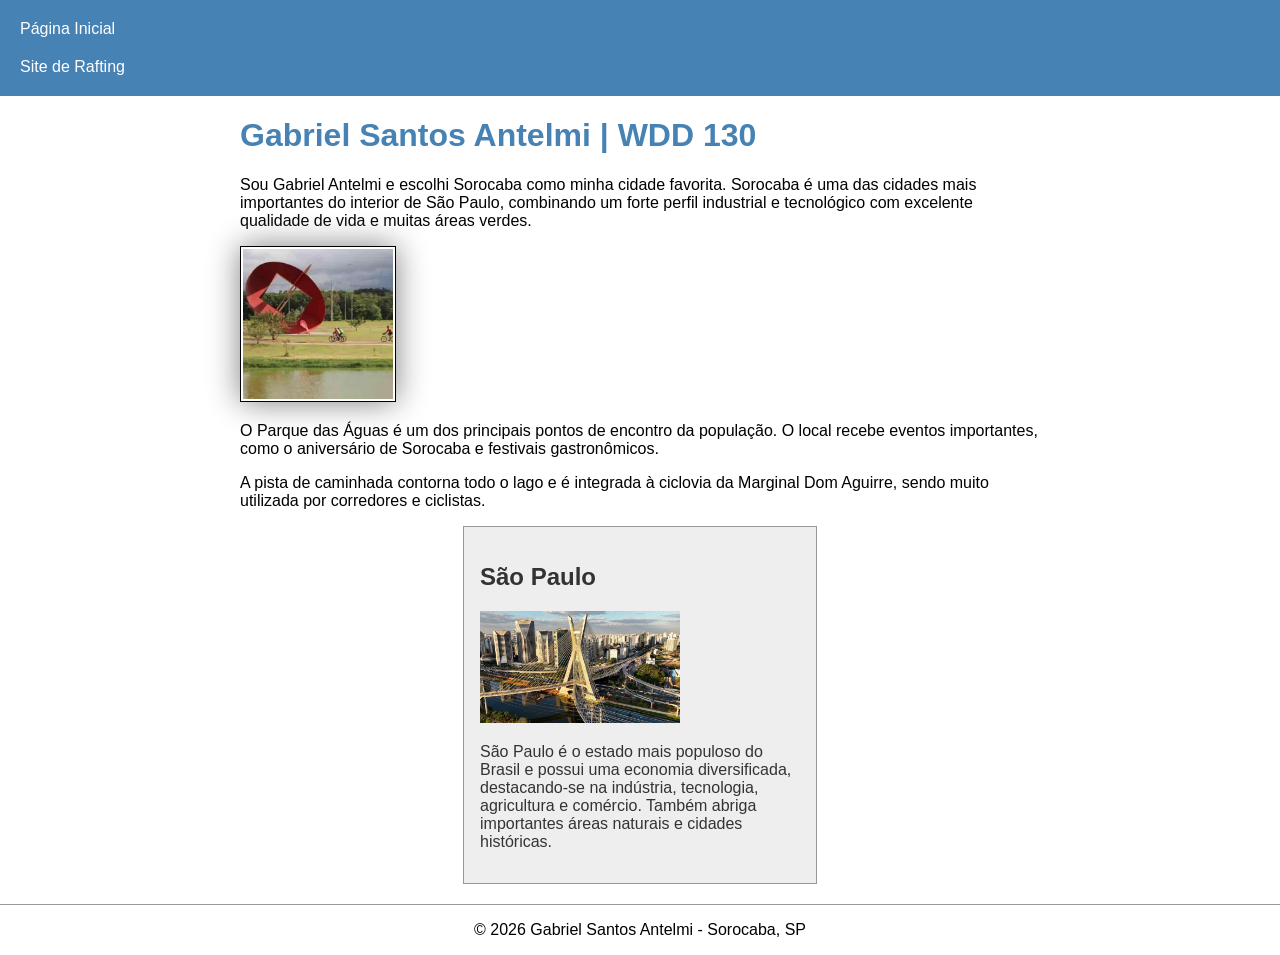
<file: index.html>
<!DOCTYPE html>
<html lang="pt-br">

<head>
    <meta charset="UTF-8">
    <meta name="viewport" content="width=device-width, initial-scale=1.0">

    <title>WDD 130 Gabriel Antelmi</title>

    <meta name="description"
        content="Gabriel Santos Antelmi - WDD 130. Página inicial do curso com informações pessoais e sobre Sorocaba, São Paulo.">

    <meta name="author" content="Gabriel Santos Antelmi">

    <link rel="stylesheet" href="estilos/estilos.css">
</head>

<body>

    <header>
        <nav>
            <a href="#">Página Inicial</a>
            <a href="wwr/">Site de Rafting</a>
        </nav>
    </header>

    <main>

        <h1>Gabriel Santos Antelmi | WDD 130</h1>

        <p>
            Sou Gabriel Antelmi e escolhi Sorocaba como minha cidade favorita.
            Sorocaba é uma das cidades mais importantes do interior de São Paulo,
            combinando um forte perfil industrial e tecnológico com excelente
            qualidade de vida e muitas áreas verdes.
        </p>

        <img src="imagens/perfil.jpg" alt="Parque das Águas em Sorocaba" width="200">

        <p>
            O Parque das Águas é um dos principais pontos de encontro da população.
            O local recebe eventos importantes, como o aniversário de Sorocaba e
            festivais gastronômicos.
        </p>

        <p>
            A pista de caminhada contorna todo o lago e é integrada à ciclovia da
            Marginal Dom Aguirre, sendo muito utilizada por corredores e ciclistas.
        </p>

    </main>

    <aside>

        <h2>São Paulo</h2>

        <img src="imagens/sao-paulo.jpg" alt="Paisagem do estado de São Paulo">

        <p>
            São Paulo é o estado mais populoso do Brasil e possui uma economia
            diversificada, destacando-se na indústria, tecnologia, agricultura e
            comércio. Também abriga importantes áreas naturais e cidades históricas.
        </p>

    </aside>

    <footer>
        <p>© 2026 Gabriel Santos Antelmi - Sorocaba, SP</p>
    </footer>

</body>

</html>
</file>
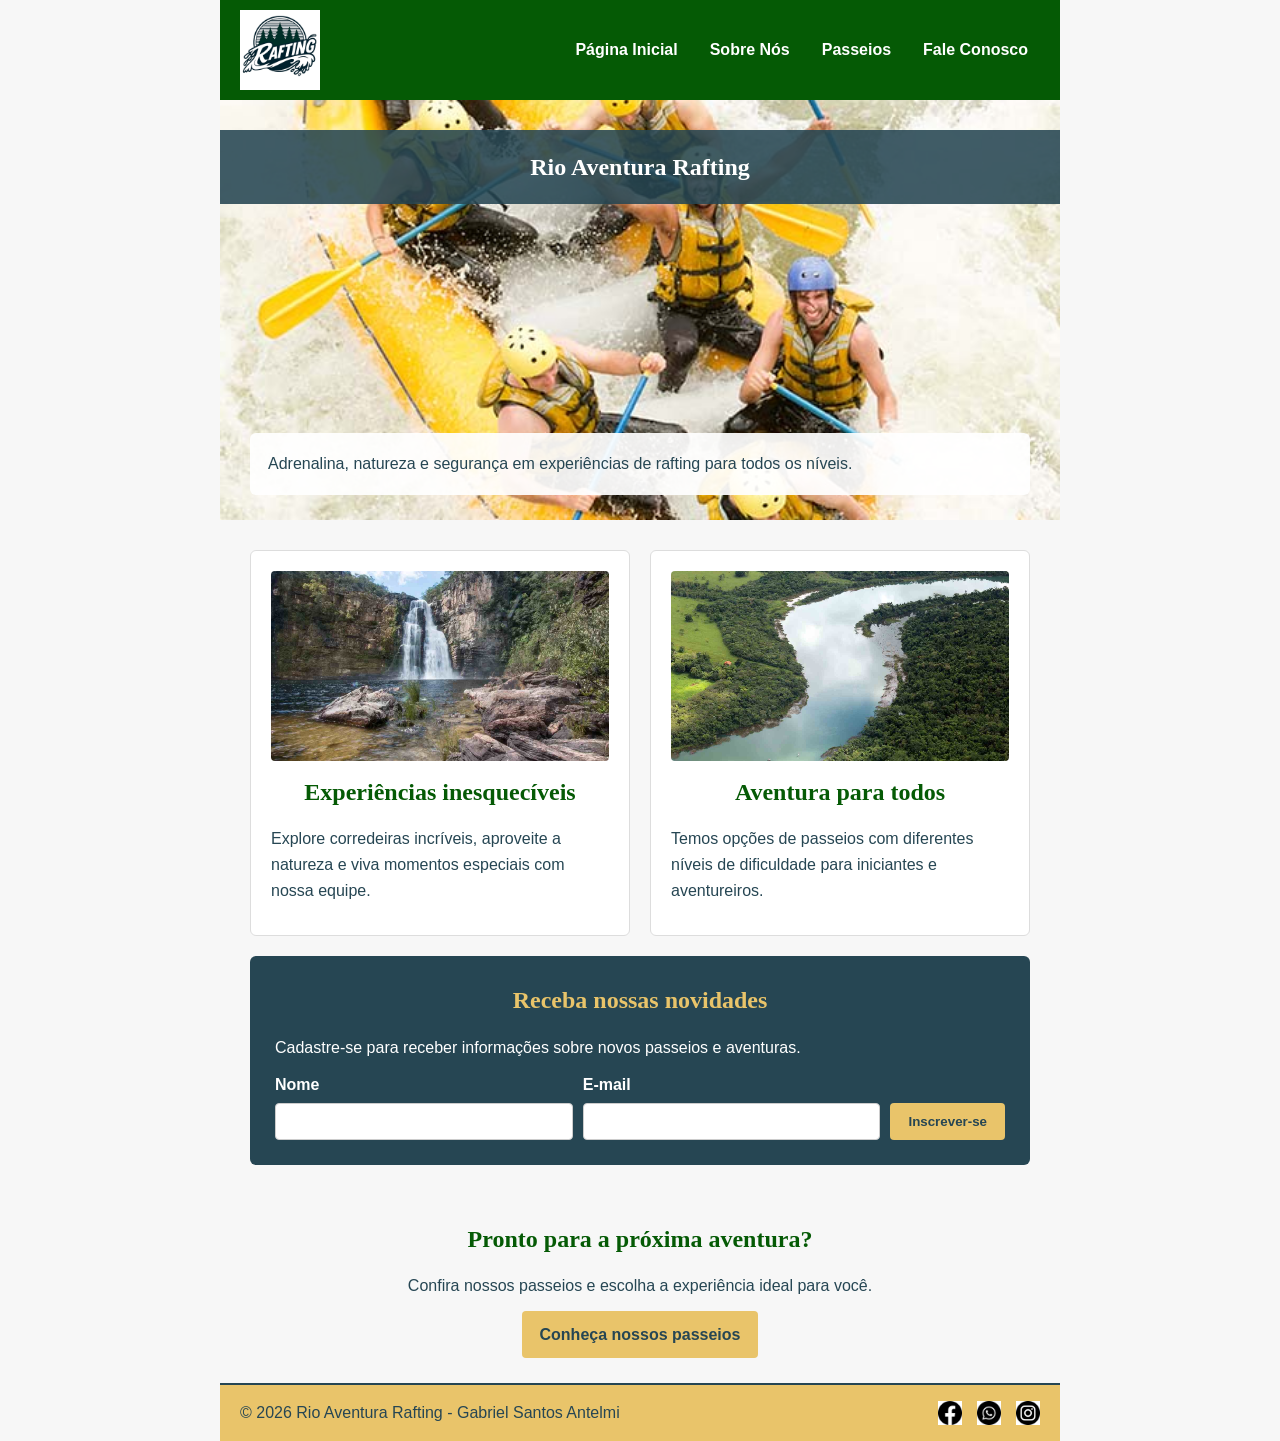
<file: wwr/index.html>
<!DOCTYPE html>
<html lang="pt-BR">
<head>
<meta charset="UTF-8">
<meta name="viewport" content="width=device-width, initial-scale=1.0">
<title>Rio Aventura Rafting - Página Inicial</title>
<meta name="description" content="Conheça a Rio Aventura Rafting, nossos passeios, experiências e aventuras em rios de águas emocionantes.">
<meta name="author" content="Gabriel Santos Antelmi">
<link rel="stylesheet" href="estilos/rafting.css">
</head>
<body>
    <header>
        <img class="logo" src="imagens/z-rapids-trees.png" alt="Logotipo da Rio Aventura Rafting">
        <nav>
            <a href="index.html">Página Inicial</a>
            <a href="sobre.html">Sobre Nós</a>
            <a href="passeios.html">Passeios</a>
            <a href="contato.html">Fale Conosco</a>
        </nav>
    </header>

<main>
<section class="hero-home">
<img src="imagens/rafting.jpg" alt="Equipe praticando rafting em águas agitadas">
<h1>Rio Aventura Rafting</h1>
<div class="hero-text"><p>Adrenalina, natureza e segurança em experiências de rafting para todos os níveis.</p></div>
</section>
<section class="home-grid">
<article class="home-card">
<img src="imagens/salto.jpg" alt="Aventura de rafting no Salto do Rio Negro">
<h2>Experiências inesquecíveis</h2>
<p>Explore corredeiras incríveis, aproveite a natureza e viva momentos especiais com nossa equipe.</p>
</article>
<article class="home-card">
<img src="imagens/parapa.jpg" alt="Rafting no Rio Paranapanema">
<h2>Aventura para todos</h2>
<p>Temos opções de passeios com diferentes níveis de dificuldade para iniciantes e aventureiros.</p>
</article>
<div class="newsletter">
<h2>Receba nossas novidades</h2>
<p>Cadastre-se para receber informações sobre novos passeios e aventuras.</p>
<form action="#" method="post">
<div><label for="nome-newsletter">Nome</label><input type="text" id="nome-newsletter" name="nome" required></div>
<div><label for="email-newsletter">E-mail</label><input type="email" id="email-newsletter" name="email" required></div>
<button type="submit">Inscrever-se</button>
</form>
</div>
</section>
<section class="cta">
<h2>Pronto para a próxima aventura?</h2>
<p>Confira nossos passeios e escolha a experiência ideal para você.</p>
<a class="btn" href="passeios.html">Conheça nossos passeios</a>
</section>
</main>
    <footer>
        <p>&copy; 2026 Rio Aventura Rafting - Gabriel Santos Antelmi</p>
        <nav class="redes-sociais">
            <a href="https://facebook.com"><img src="imagens/facebook-bw.jpg" alt="Página da Rio Aventura Rafting no Facebook"></a>
            <a href="https://web.whatsapp.com/"><img src="imagens/whatsapp-bw.jpg" alt="Contato da Rio Aventura Rafting no WhatsApp"></a>
            <a href="https://instagram.com"><img src="imagens/instagram-bw.jpg" alt="Perfil da Rio Aventura Rafting no Instagram"></a>
        </nav>
    </footer>

</body>
</html>
</file>
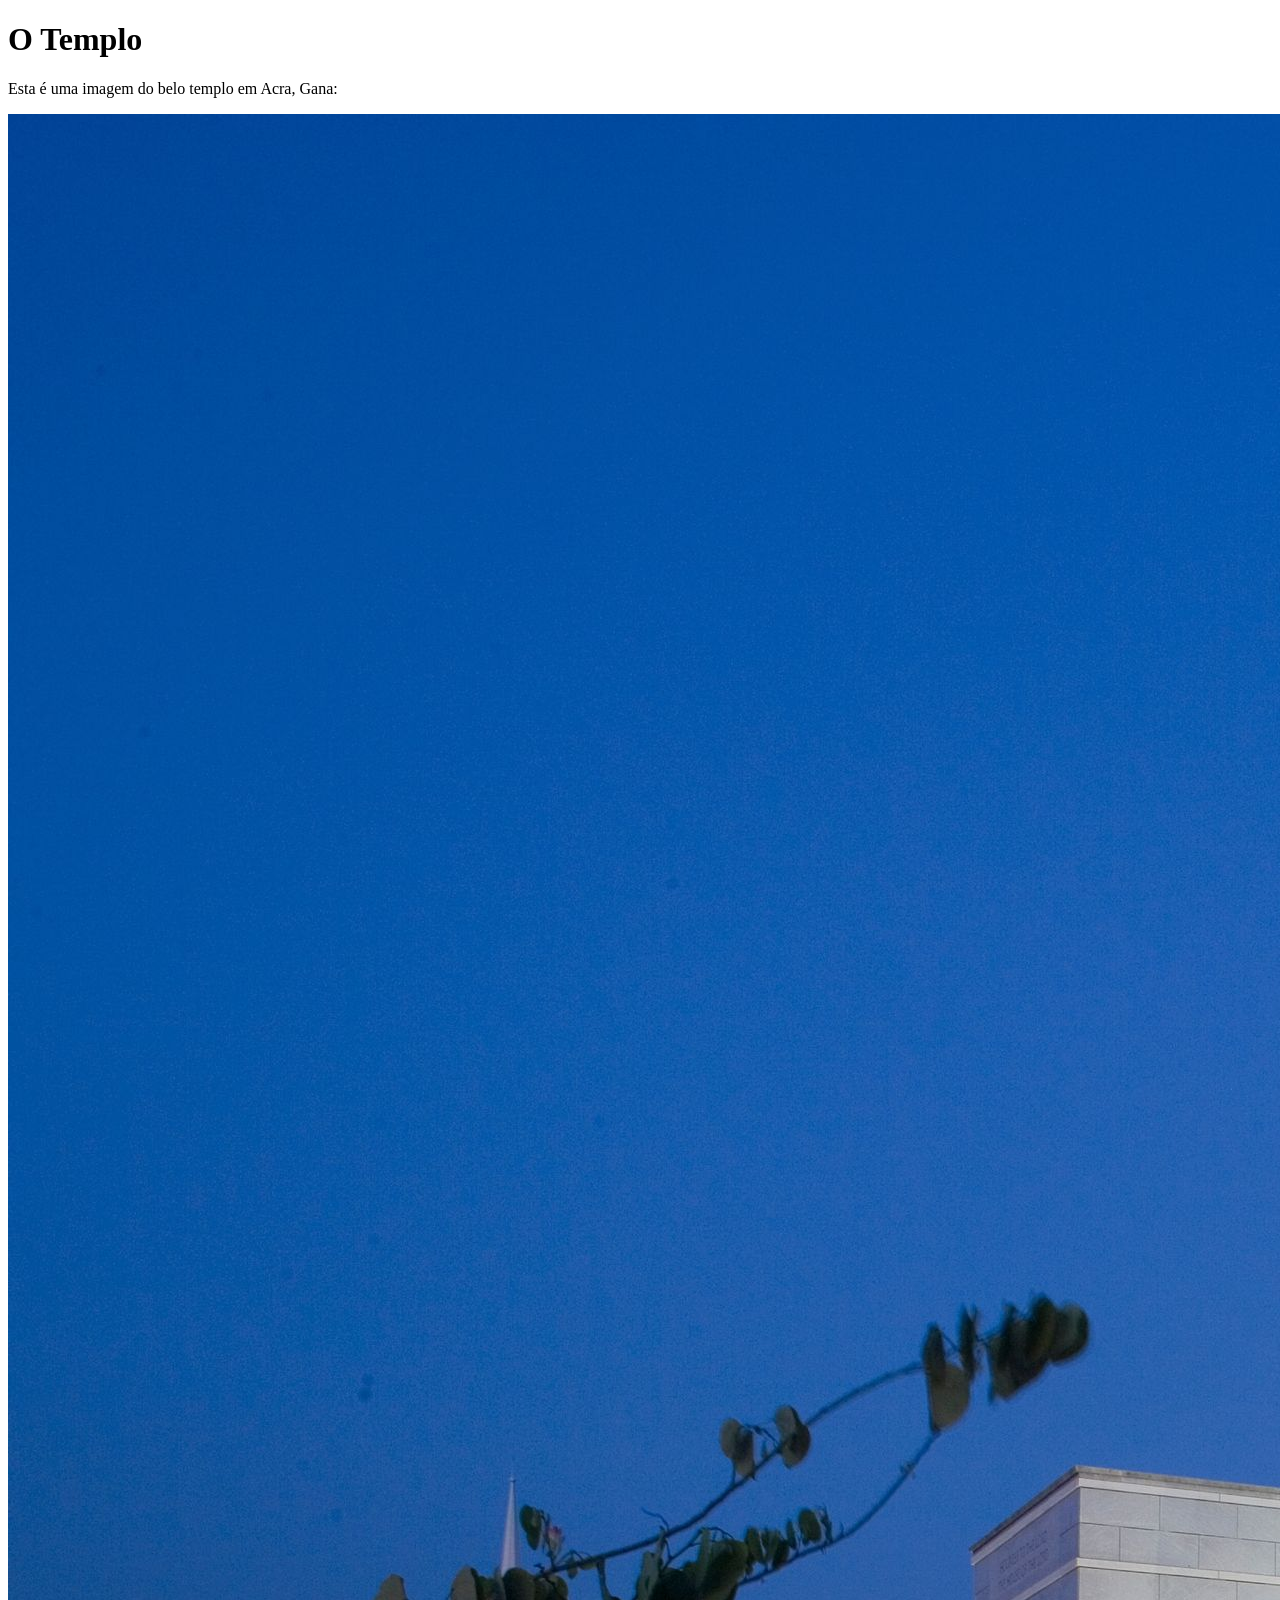
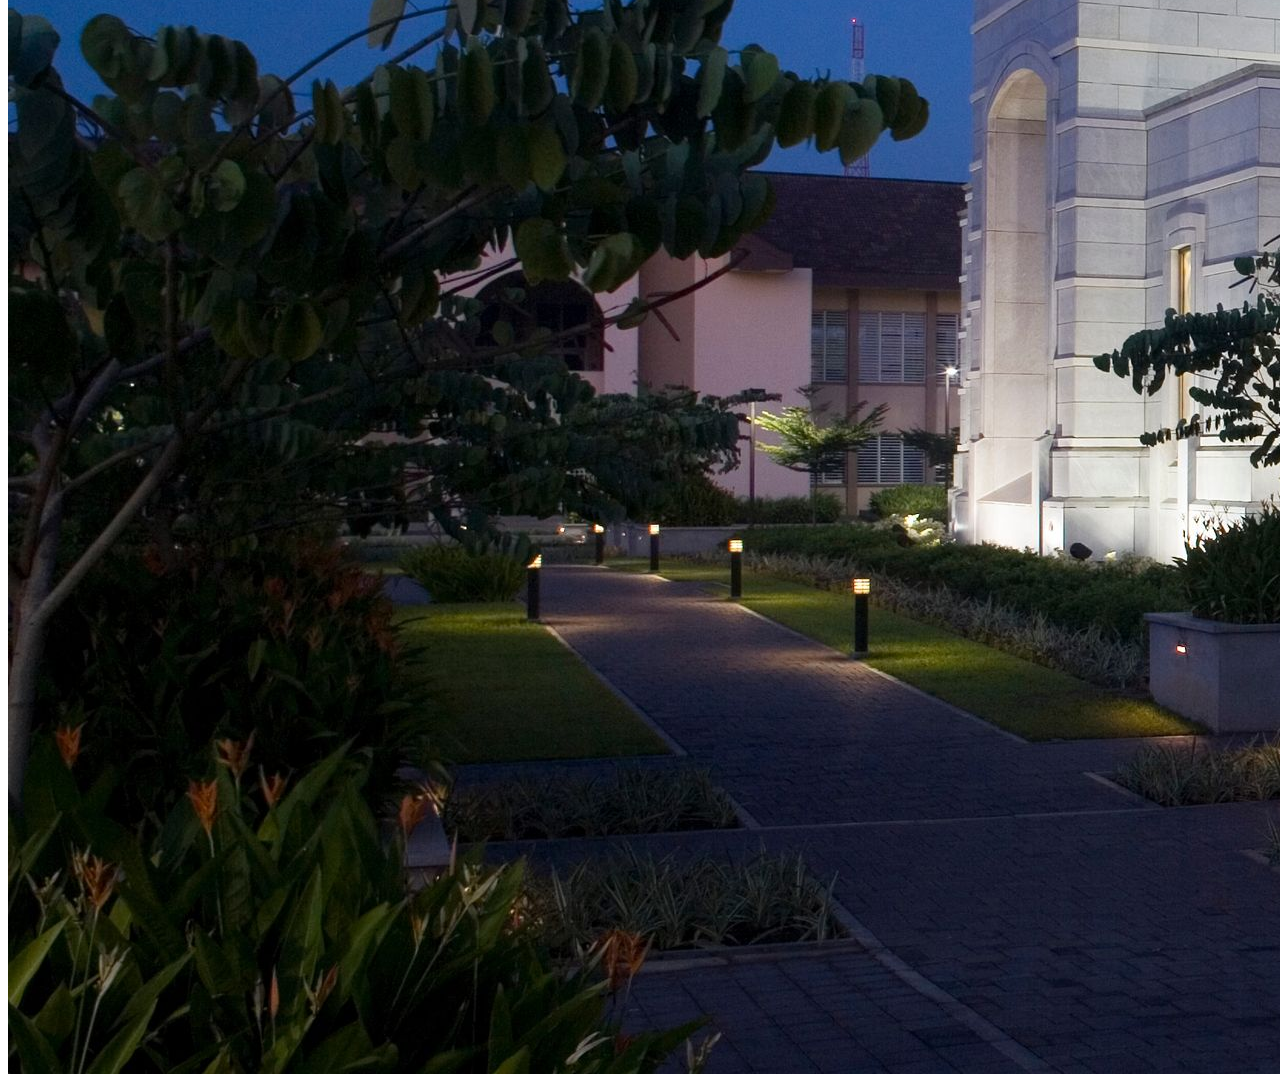
<file: semana01/imagens.html>
<!DOCTYPE html>
<html lang="pt-br">
<head>
    <meta charset="UTF-8">
    <meta name="viewport" content="width=device-width, initial-scale=1.0">
    <title>Imagem do Templo</title>
</head>
<body>
    <h1>O Templo</h1>
    <p>Esta é uma imagem do belo templo em Acra, Gana:</p>
    <img src="imagens/templo-largo.jpeg" alt="O Templo de Acra, Gana">
    
</body>
</html>
</file>
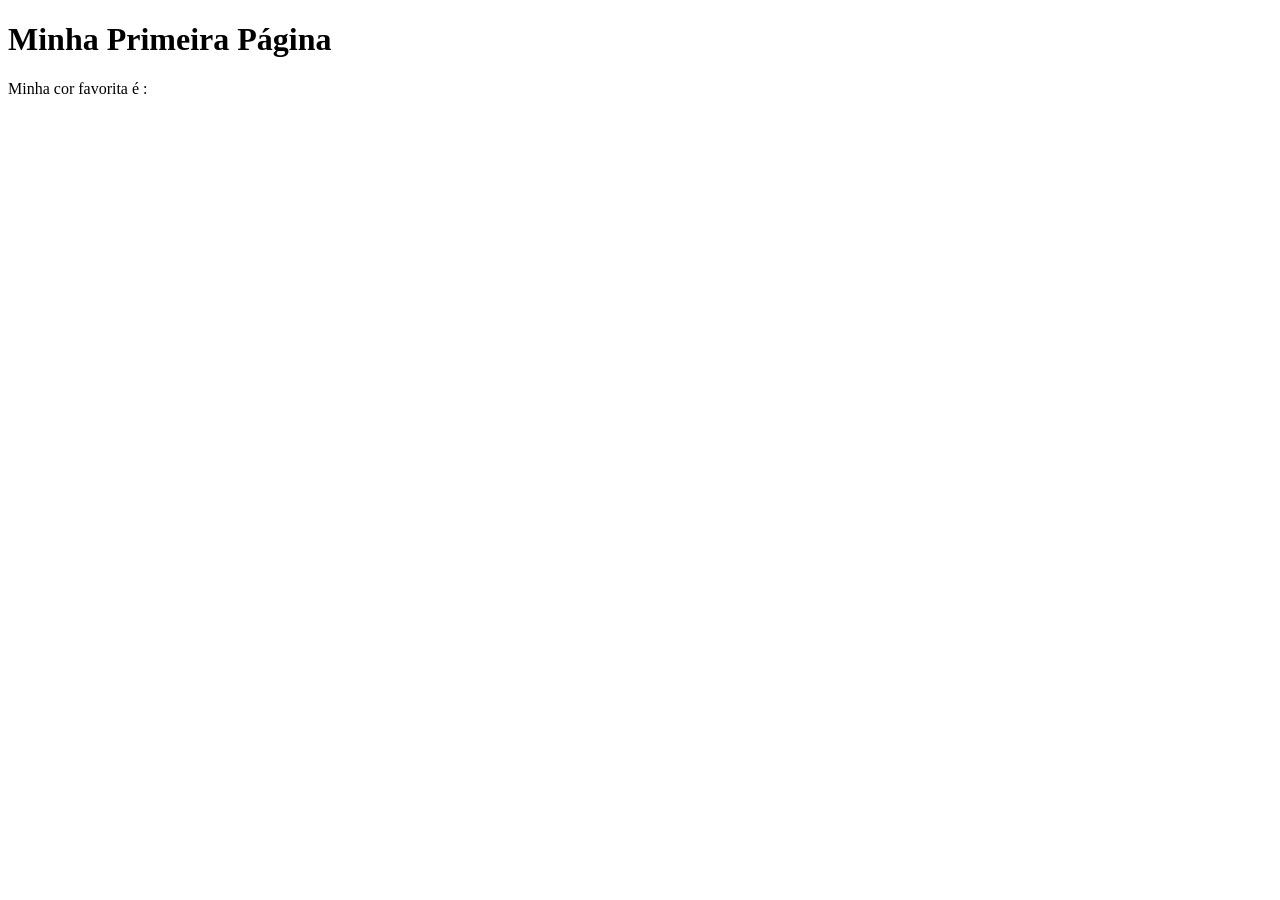
<file: semana01/primeira-pagina.html>
<!DOCTYPE html>
<html lang="pt-br">
<head>
    <meta charset="UTF-8">
    <meta name="viewport" content="width=device-width, initial-scale=1.0">
    <title>Minha Primeira Página</title>
</head>
<body>
    <h1>Minha Primeira Página</h1>
    <p>Minha cor favorita é : </p>
</body>
</html>
</file>
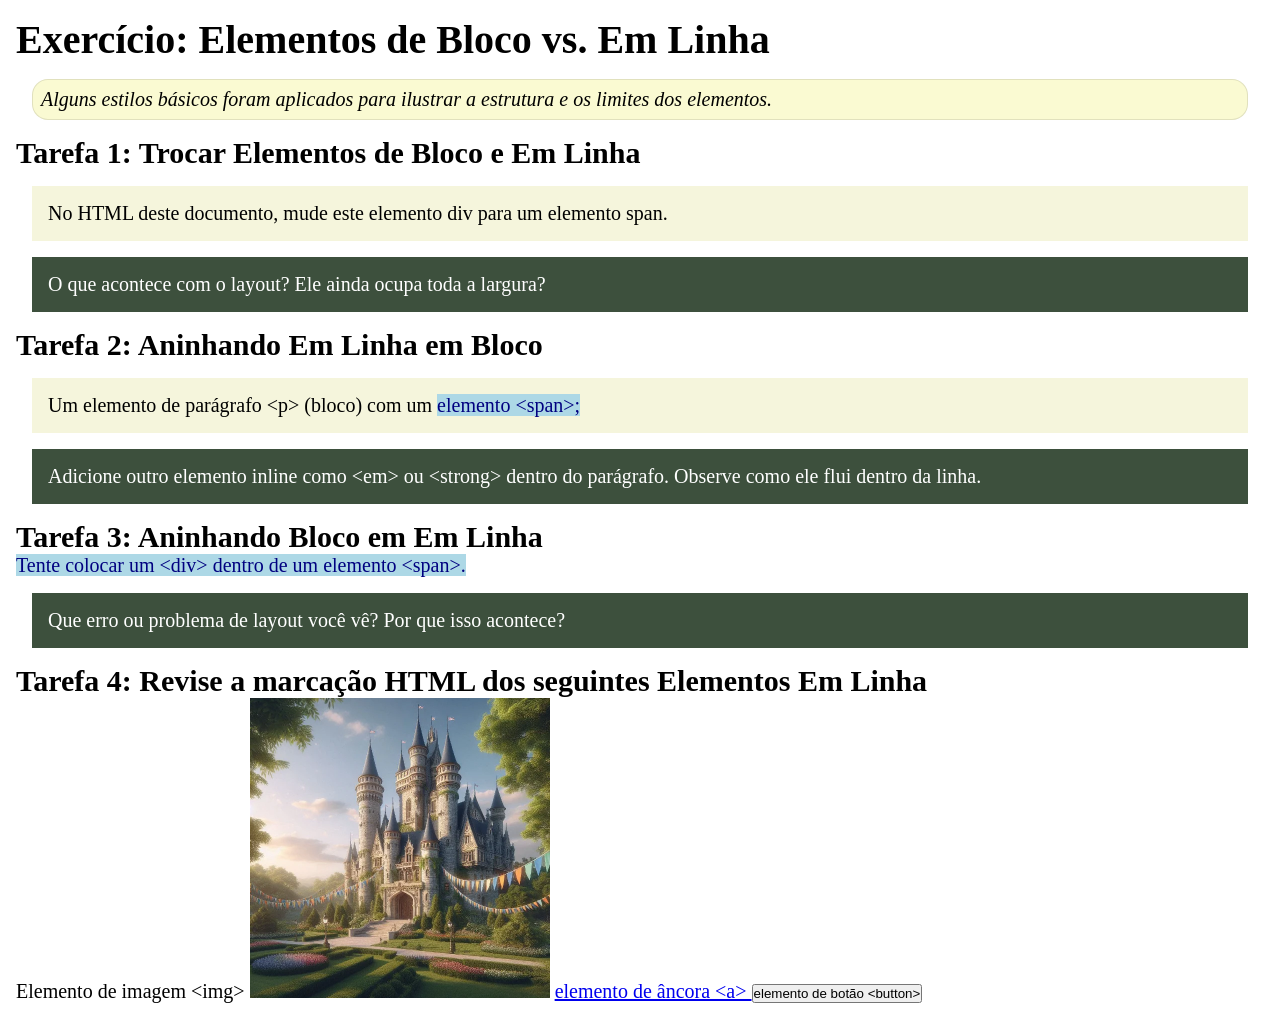
<file: semana02/bloco-vs-inline.html>
<!DOCTYPE html>
<html lang="pt-br">

<head>
    <meta charset="UTF-8">
    <meta name="viewport" content="width=device-width, initial-scale=1.0">
    <title>Exercício: Elementos de Bloco vs. Inline</title>
    <link rel="stylesheet" href="estilos/bloco-vs-inline.css">
</head>

<body>
    <main>
        <h1>Exercício: Elementos de Bloco vs. Em Linha</h1>
        <p class="note">Alguns estilos básicos foram aplicados para ilustrar a estrutura e os limites dos elementos.</p>

        <h2>Tarefa 1: Trocar Elementos de Bloco e Em Linha</h2>
        <div>No HTML deste documento, mude este elemento div para um elemento span.</div>

        <p class="question">O que acontece com o layout? Ele ainda ocupa toda a largura?</p>

        <h2>Tarefa 2: Aninhando Em Linha em Bloco</h2>
        <p>Um elemento de parágrafo &lt;p&gt; (bloco) com um <span>elemento &lt;span&gt;;</span></p>
        <p class="question">Adicione outro elemento inline como &lt;em&gt; ou &lt;strong&gt; dentro do parágrafo.
            Observe como ele flui dentro da linha.</p>

        <h2>Tarefa 3: Aninhando Bloco em Em Linha</h2>
        <span>Tente colocar um &lt;div&gt; dentro de um elemento &lt;span&gt;.</span>
        <p class="question">Que erro ou problema de layout você vê? Por que isso acontece?</p>


        <h2>Tarefa 4: Revise a marcação HTML dos seguintes Elementos Em Linha</h2>
        Elemento de imagem &lt;img&gt;
        <img src="imagens/castelo.webp" alt="imagem (imagens estão em linha)" width="300" height="300">
        <a href="https://churchofjesuschrist.org">elemento de âncora &lt;a&gt; </a>
        <button type="button">elemento de botão &lt;button&gt;</button>
    </main>
</body>

</html>
</file>
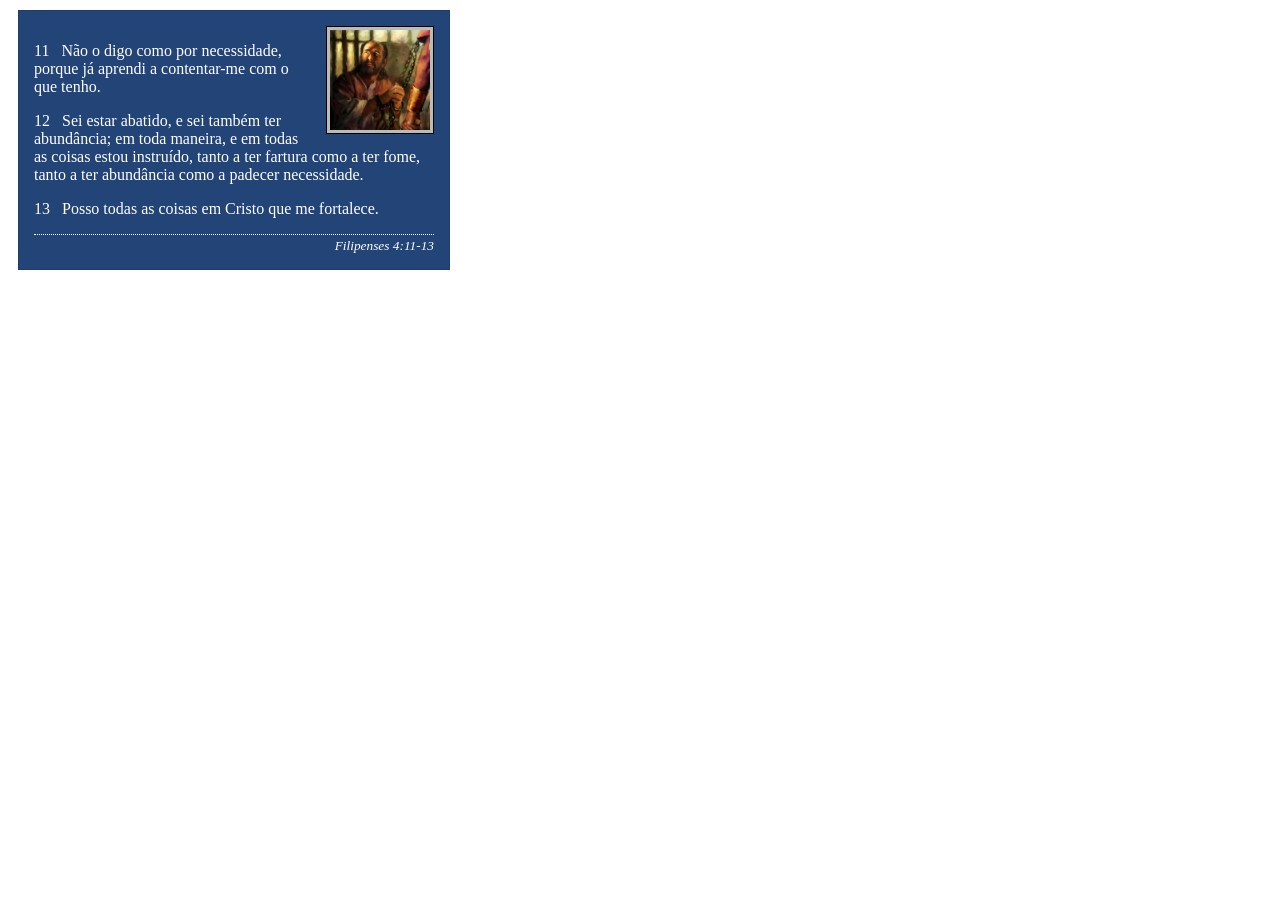
<file: semana02/box-model-solucao.html>
<!DOCTYPE html>
<html lang="pt-br">

<head>
    <meta charset="UTF-8">
    <meta name="viewport" content="width=device-width, initial-scale=1.0">
    <title>Atividade de Box Model</title>
    <link rel="stylesheet" href="estilos/box-model-solucao.css">
</head>

<body>
    <main>
        <div class="callout">
            <img src="imagens/apostolo-paulo-preso.webp" alt="Apóstolo Paulo - Preso em Roma" width="200" height="200">
            <blockquote>
                <p>11 &nbsp; Não o digo como por necessidade, porque já aprendi a contentar-me com o que tenho.</p>
                <p>12 &nbsp; Sei estar abatido, e sei também ter abundância; em toda maneira, e em todas as coisas estou
                    instruído, tanto a ter fartura como a ter fome, tanto a ter abundância como a padecer necessidade.
                </p>
                <p>13 &nbsp; Posso todas as coisas em Cristo que me fortalece.</p>
            </blockquote>
            <cite>Filipenses 4:11-13</cite>
        </div>
    </main>
</body>

</html>
</file>
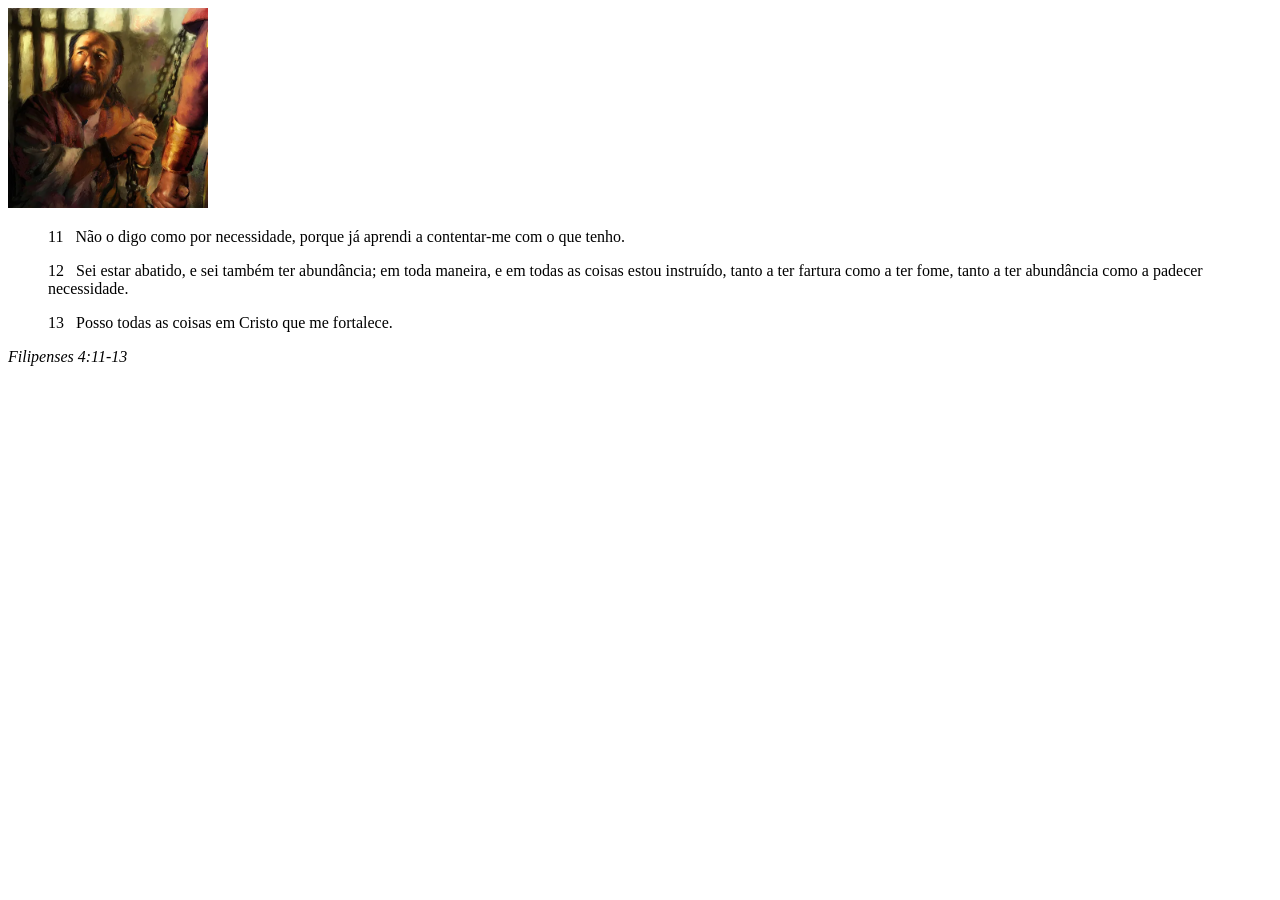
<file: semana02/box-model.html>
<!DOCTYPE html>
<html lang="pt-br">
<head>
    <meta charset="UTF-8">
    <meta name="viewport" content="width=device-width, initial-scale=1.0">
    <title>Atividade de Box Model</title>
</head>
<body>
    <main>
        <div class="callout">
            <img src="imagens/apostolo-paulo-preso.webp" alt="Apóstolo Paulo - Preso em Roma" width="200" height="200">
            <blockquote>
                <p>11 &nbsp; Não o digo como por necessidade, porque já aprendi a contentar-me com o que tenho.</p>
                <p>12 &nbsp; Sei estar abatido, e sei também ter abundância; em toda maneira, e em todas as coisas estou instruído, tanto a ter fartura como a ter fome, tanto a ter abundância como a padecer necessidade.</p>
                <p>13 &nbsp; Posso todas as coisas em Cristo que me fortalece.</p>
            </blockquote>
            <cite>Filipenses 4:11-13</cite>
        </div>
    </main>
</body>
</html>
</file>
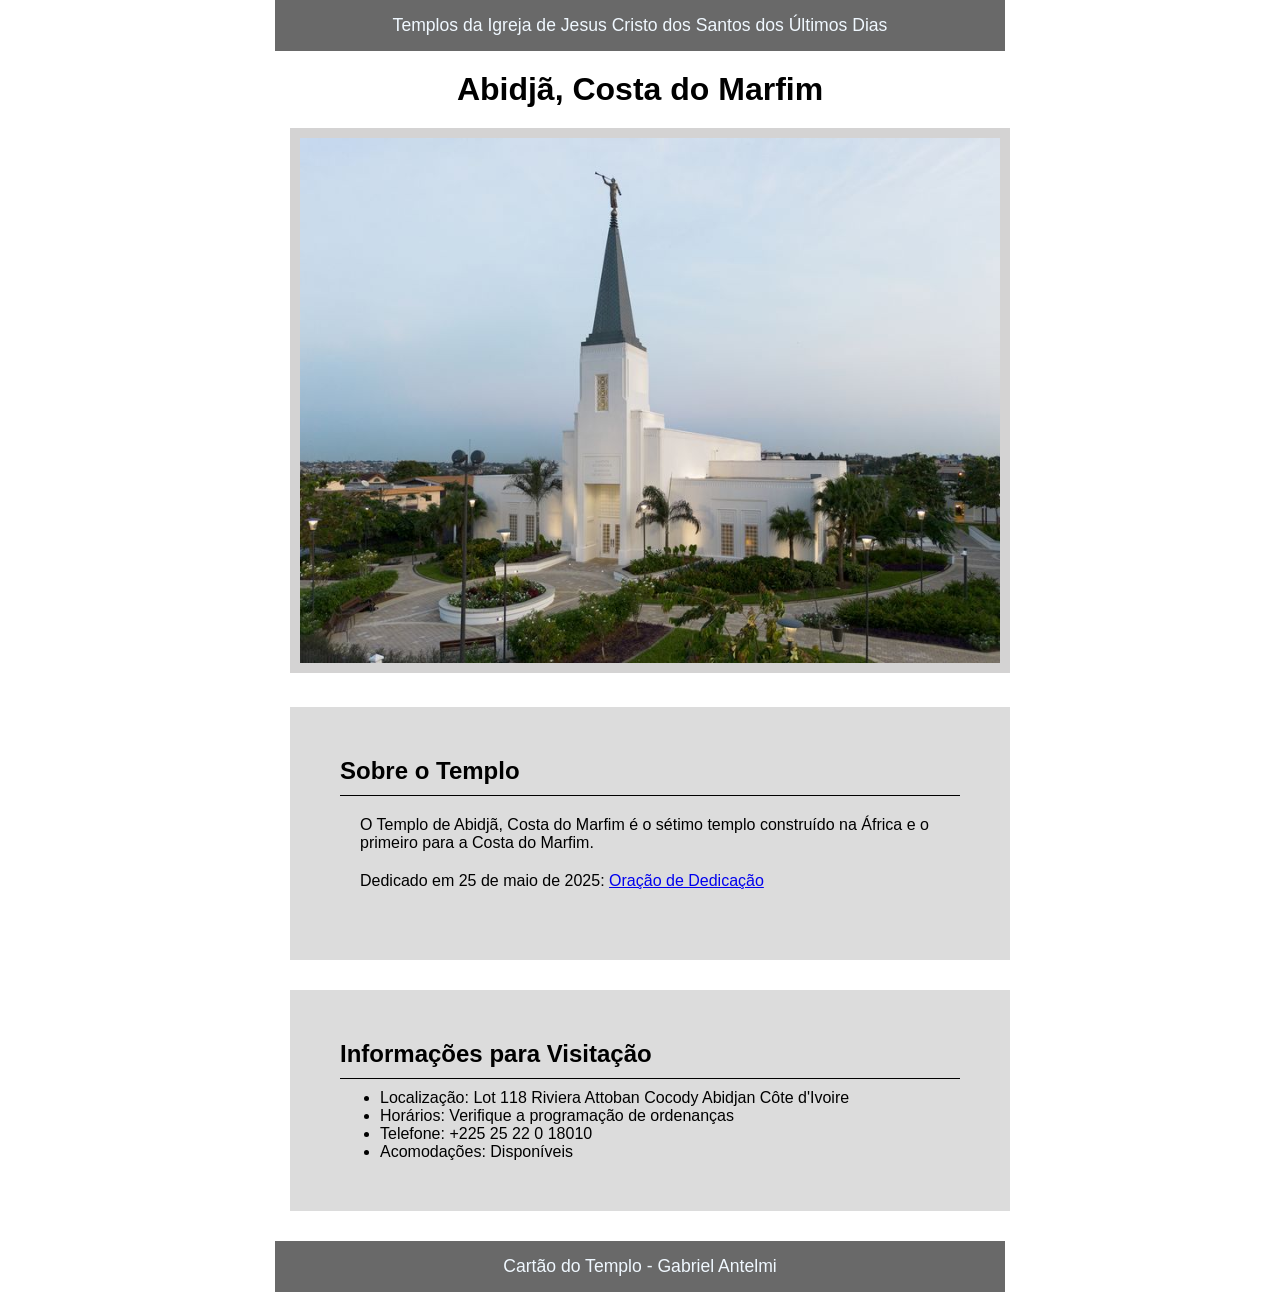
<file: semana02/templo.html>
<!DOCTYPE html>
<html lang="pt-br">

<head>
    <meta charset="UTF-8">
    <meta name="viewport" content="width=device-width, initial-scale=1.0">
    <link rel="stylesheet" href="templo.css">
    <title>Cartão do Templo - Abidjã, Costa do Marfim</title>
</head>

<body>
    <header>
        <p>Templos da Igreja de Jesus Cristo dos Santos dos Últimos Dias</p>
    </header>
    <main>
        <h1>Abidjã, Costa do Marfim</h1>
        <picture>
            <img src="imagens/abidja-costa-do-marfim.jpeg" alt="Templo de Abidjã, Costa do Marfim">
        </picture>
        <section>
            <h2>Sobre o Templo</h2>
            <p>O Templo de Abidjã, Costa do Marfim é o sétimo templo construído na África e o primeiro para a Costa do
                Marfim.</p>
            <p>Dedicado em 25 de maio de 2025: <a
                    href="https://www.churchofjesuschrist.org/temples/dedicatory-prayer/abidjan-ivory-coast-temple/2025-05-25?lang=eng"
                    target="_blank" rel="noopener noreferrer">Oração de Dedicação</a></p>
        </section>
        <section>
            <h2>Informações para Visitação</h2>
            <ul>
                <li>Localização: Lot 118 Riviera Attoban Cocody Abidjan Côte d'Ivoire</li>
                <li>Horários: Verifique a programação de ordenanças</li>
                <li>Telefone: +225 25 22 0 18010</li>
                <li>Acomodações: Disponíveis</li>
            </ul>
        </section>
    </main>
    <footer>
        <p>Cartão do Templo - Gabriel Antelmi</p>
    </footer>
</body>

</html>
</file>
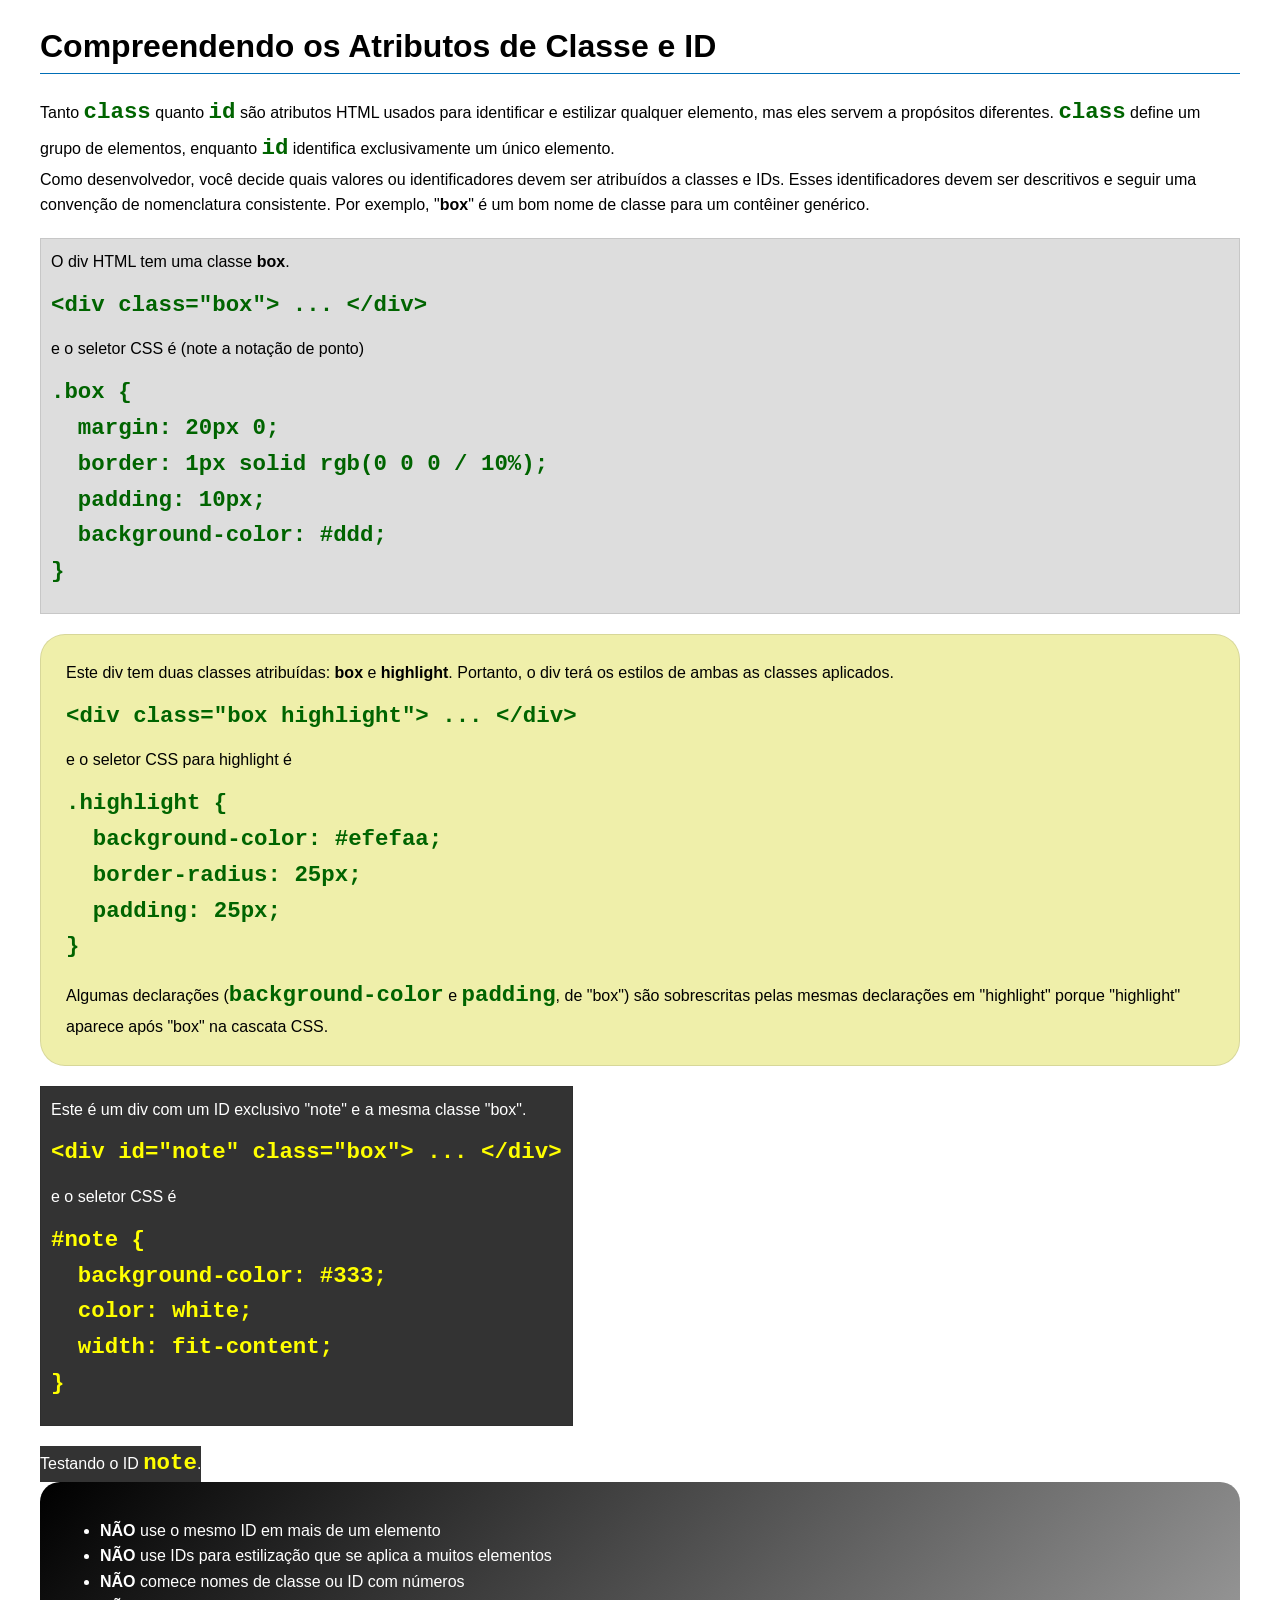
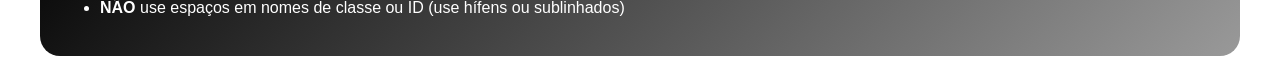
<file: semana03/classe-e-id.html>
<!DOCTYPE html>
<html lang="pt-br">

<head>
    <meta charset="UTF-8">
    <meta name="viewport" content="width=device-width, initial-scale=1.0">
    <title>Atributos de Classe vs ID</title>
    <link rel="stylesheet" href="estilos/classe-e-id.css">
</head>

<body>
    <h1>Compreendendo os Atributos de Classe e ID</h1>
    <p>Tanto <code>class</code> quanto <code>id</code> são atributos HTML usados para identificar e estilizar qualquer
        elemento, mas eles servem a propósitos diferentes. <code>class</code> define um grupo de elementos, enquanto
        <code>id</code> identifica exclusivamente um único elemento.
    </p>
    <p>Como desenvolvedor, você decide quais valores ou identificadores devem ser atribuídos a classes e IDs. Esses
        identificadores devem ser descritivos e seguir uma convenção de nomenclatura consistente. Por exemplo,
        "<strong>box</strong>" é um bom nome de classe para um contêiner genérico.</p>
    <div class="box">
        <p>O div HTML tem uma classe <strong>box</strong>.</p>
        <pre><code class="html">&lt;div class="box"&gt; ... &lt;/div&gt;</code></pre>
        e o seletor CSS é (note a notação de ponto)
        <pre><code class="css">.box {
  margin: 20px 0;
  border: 1px solid rgb(0 0 0 / 10%);
  padding: 10px;
  background-color: #ddd; 
}</code></pre>
    </div>

    <div class="box highlight">
        <p>Este div tem duas classes atribuídas: <strong>box</strong> e <strong>highlight</strong>. Portanto, o div terá
            os estilos de ambas as classes aplicados.</p>
        <pre><code class="html">&lt;div class="box highlight"&gt; ... &lt;/div&gt;</code></pre>
        e o seletor CSS para highlight é
        <pre><code class="css">.highlight {
  background-color: #efefaa;
  border-radius: 25px;
  padding: 25px;
}</code></pre>
        <p>Algumas declarações (<code>background-color</code> e <code>padding</code>, de "box") são sobrescritas pelas
            mesmas declarações em "highlight" porque "highlight" aparece após "box" na cascata CSS.</p>
    </div>

    <div id="note" class="box">
        <p>Este é um div com um ID exclusivo "note" e a mesma classe "box".</p>
        <pre><code class="html">&lt;div id="note" class="box"&gt; ... &lt;/div&gt;</code></pre>
        e o seletor CSS é
        <pre><code class="css">#note {
  background-color: #333;
  color: white;
  width: fit-content;
}</code></pre>
    </div>

    <div id="note">
        <p>Testando o ID <code>note</code>.</p>
    </div>

    <section id="melhor-pratica">
        <ul>
            <li><strong>NÃO</strong> use o mesmo ID em mais de um elemento</li>
            <li><strong>NÃO</strong> use IDs para estilização que se aplica a muitos elementos</li>
            <li><strong>NÃO</strong> comece nomes de classe ou ID com números</li>
            <li><strong>NÃO</strong> use espaços em nomes de classe ou ID (use hífens ou sublinhados)</li>
        </ul>
    </section>

    <br>

</body>

</html>
</file>
<file: estilos/estilos.css>
body {
    font-family: Arial, Helvetica, sans-serif;
    margin: 0;
}

h1 {
    color: steelblue;
}

nav {
    background-color: steelblue;
    padding: 10px;
}

nav a {
    color: white;
    text-decoration: none;
    padding: 10px;
    display: block;
}


main {
    max-width: 800px;
    margin: auto;
}

main img {
    width: 150px;
    height: auto;
    border: 1px solid #000;
    padding: 2px;
    box-shadow: 0 0 30px gray;
}

aside {
    width: 20rem;
    margin: 1rem auto;
    border: 1px solid #999;
    padding: 1rem;
    background-color: #eee;
    color: #333;
}

aside img {
    width: 200px;
    height: auto;
}

p {
    padding: 0;
}

footer {
    margin-top: 20px;
    border-top: 1px solid #999;
    text-align: center;
}
</file>
<file: wwr/estilos/rafting.css>
:root {
  --cor-primaria: #055a05;
  --cor-secundaria: #f4a261;
  --cor-destaque1: #264653;
  --cor-destaque2: #e9c46a;
  --cor-branco: #ffffff;
  --cor-fundo: #f7f7f7;
  --fonte-titulo: "Times New Roman", Georgia, serif;
  --fonte-body: Arial, Helvetica, sans-serif;
}
* { margin: 0; padding: 0; box-sizing: border-box; }
body { font-family: var(--fonte-body); color: var(--cor-destaque1); background: var(--cor-fundo); line-height: 1.6; }
header, main, footer { width: 840px; max-width: 100%; margin: 0 auto; }
header { background: var(--cor-primaria); color: var(--cor-destaque2); display: grid; grid-template-columns: 120px 1fr; align-items: center; padding: 10px 20px; }
header .logo { width: 80px; height: auto; }
header nav { display: flex; justify-content: flex-end; align-items: center; gap: 8px; margin: 0; padding: 0; }
header nav a { color: var(--cor-branco); text-decoration: none; font-weight: bold; padding: 10px 12px; border-radius: 4px; }
header nav a:hover, header nav a:focus { background: var(--cor-destaque2); color: var(--cor-destaque1); }
h1, h2, h3 { font-family: var(--fonte-titulo); color: var(--cor-primaria); }
h1 { text-align: center; margin-bottom: 20px; }
h2 { text-align: center; margin-bottom: 15px; }
p { margin-bottom: 12px; }
.hero-home { position: relative; }
.hero-home > img { display: block; width: 100%; height: 420px; object-fit: cover; }
.hero-home h1 { position: absolute; top: 30px; left: 0; width: 100%; padding: 18px; background: rgba(38,70,83,.88); color: var(--cor-branco); margin: 0; }
.hero-text { position: absolute; left: 30px; right: 30px; bottom: 25px; padding: 18px; background: rgba(255,255,255,.92); border-radius: 6px; }
.hero-text p { margin: 0; }
.home-grid { display: grid; grid-template-columns: 1fr 1fr; gap: 20px; padding: 30px; }
.home-card { padding: 20px; border: 1px solid #ddd; background: var(--cor-branco); border-radius: 6px; }
.home-card img { display: block; width: 100%; height: 190px; object-fit: cover; margin-bottom: 12px; border-radius: 4px; }
.newsletter { grid-column: 1 / 3; background: var(--cor-destaque1); color: var(--cor-branco); padding: 25px; border-radius: 6px; }
.newsletter h2 { color: var(--cor-destaque2); }
.newsletter form { display: grid; grid-template-columns: 1fr 1fr auto; gap: 10px; align-items: end; }
.newsletter label { display: block; font-weight: bold; margin-bottom: 5px; }
.newsletter input { width: 100%; padding: 10px; border: 1px solid #ccc; border-radius: 4px; }
.btn, .newsletter button { display: inline-block; padding: 11px 18px; background: var(--cor-destaque2); color: var(--cor-destaque1); border: 0; border-radius: 4px; font-weight: bold; text-decoration: none; cursor: pointer; }
.btn:hover, .newsletter button:hover { background: var(--cor-secundaria); }
.cta { text-align: center; padding: 25px; }
.passeios-grid { display: grid; grid-template-columns: repeat(3, 1fr); gap: 20px; padding: 20px 30px; }
.passeio-card { border: 1px solid #ddd; border-radius: 6px; overflow: hidden; background: var(--cor-branco); }
.passeio-card img { display: block; width: 100%; height: 180px; object-fit: cover; }
.passeio-card div { padding: 15px; }
.passeio-card h2 { text-align: left; font-size: 1.3rem; }
.tabela-passeios { padding: 20px 30px 30px; }
.tabela-passeios table { width: 100%; border-collapse: collapse; background: var(--cor-branco); }
.tabela-passeios caption { font-family: var(--fonte-titulo); font-size: 1.5rem; font-weight: bold; color: var(--cor-primaria); margin-bottom: 10px; }
.tabela-passeios th, .tabela-passeios td { padding: 10px; border: 1px solid #ccc; text-align: left; }
.tabela-passeios th { background: var(--cor-destaque1); color: var(--cor-branco); }
.tabela-passeios tr:nth-child(even) { background: #eee; }
footer { display: flex; justify-content: space-between; align-items: center; padding: 15px 20px; background: var(--cor-destaque2); border-top: 2px solid var(--cor-destaque1); }
footer p { margin: 0; color: var(--cor-destaque1); }
footer .redes-sociais { display: flex; justify-content: flex-end; align-items: center; gap: 15px; margin: 0; padding: 0; }
footer .redes-sociais a { text-decoration: none; }
footer .redes-sociais img { width: 24px; height: 24px; display: block; }
@media (max-width: 700px) {
  header { grid-template-columns: 1fr; justify-items: center; gap: 10px; }
  header nav { flex-wrap: wrap; justify-content: center; }
  .hero-home > img { height: 360px; }
  .home-grid, .passeios-grid { grid-template-columns: 1fr; }
  .newsletter { grid-column: auto; }
  .newsletter form { grid-template-columns: 1fr; }
  footer { flex-direction: column; gap: 12px; }
}
</file>
<file: semana02/estilos/bloco-vs-inline.css>
* {
    margin: 0;
    padding: 0;
}

body {
    font-size: 20px;
    margin: 1rem;
}

p,
div {
    background-color: beige;
    margin: 1rem;
    padding: 1rem;
}

span {
    color: navy;
    background-color: lightblue;
}

code {
    margin: 0;
    padding: 0;
    color: green;
    font-size: 1.2rem;
}

.note {
    font-style: italic;
    background-color: lightgoldenrodyellow;
    border-radius: 1rem;
    border: 1px solid rgb(0 0 0 / 10%);
    margin: 1rem;
    padding: .5rem;
}

.question {
    background-color: #3d503d;
    color: #fff;
}
</file>
<file: semana02/estilos/box-model-solucao.css>
.callout {
    max-width: 400px;
    margin: 10px;
    border: 1px solid rgba(0, 0, 0, .1);
    padding: 15px;
    background-color: #247;
    color: #fff;
}

.callout img {
    float: right;
    margin: 0 0 10px 15px;
    border: 1px solid #000;
    padding: 3px;
    background-color: #bbb;
    width: 100px;
    height: auto;

}

blockquote {
    margin: 0;
}

cite {
    display: block;
    border-top: 1px dotted #fff;
    padding-top: 3px;
    text-align: right;
    font-size: smaller;
}
</file>
<file: semana02/templo.css>
* {margin: 0 auto;
    padding:0 auto;
    } 

    h1{
        padding: 20px;
    text-align: center;
    }

header, footer{
 color: aliceblue; 
 background-color: dimgray;
 padding: 15px;
 font-size: 1.1rem;
 text-align: center;
 width: 700px;
}

img{
    width: 700px;
    height: auto;
    border-style: solid;
    border-width: 10px;
    border-color: rgb(212, 211, 211);

}

body{
    font-family:Arial, Helvetica, sans-serif;

}

 main{
    width: 700px;
    margin: auto;
}

section{
    background-color: gainsboro;
    margin:30px 0;
    padding:50px;
    margin-bottom: 30px;
    width: 620px;
}

section p {
    margin: 20px;
}

section h2 {
    margin-bottom: 10px;
    border-bottom: 1px solid;
    padding-bottom: 10px;
}
</file>
<file: semana03/estilos/classe-e-id.css>
body {
    font-family: Arial, sans-serif;
    line-height: 1.6;
    margin: 0;
    padding: 0 40px;
}

h1 {
    border-bottom: 1px solid rgb(0 110 182);
    padding-bottom: 0;
}



p {
    margin: 0;
}

code {
    color: darkgreen;
    font-weight: 700;
    font-size: 1.4rem;
}

/* Class exemplos - podem ser reutilizados */

.box {
    margin: 20px 0;
    border: 1px solid rgb(0 0 0 / 10%);
    padding: 10px;
    background-color: #ddd; /* essa é a abreviação para #dddddd */
}

.highlight {
    background-color: #efefaa;
    border-radius: 25px;
    padding: 25px;
}

/* ID exemplos - devem ser únicos */

#note {
    background-color: #333;
    color: white;
    width: fit-content;
}

#note code {
    color: yellow;
}

#melhor-pratica {
    background: linear-gradient(135deg, #000 0%, #999 100%);
    color: white;
    border-radius: 20px;
    padding: 20px
}
</file>
